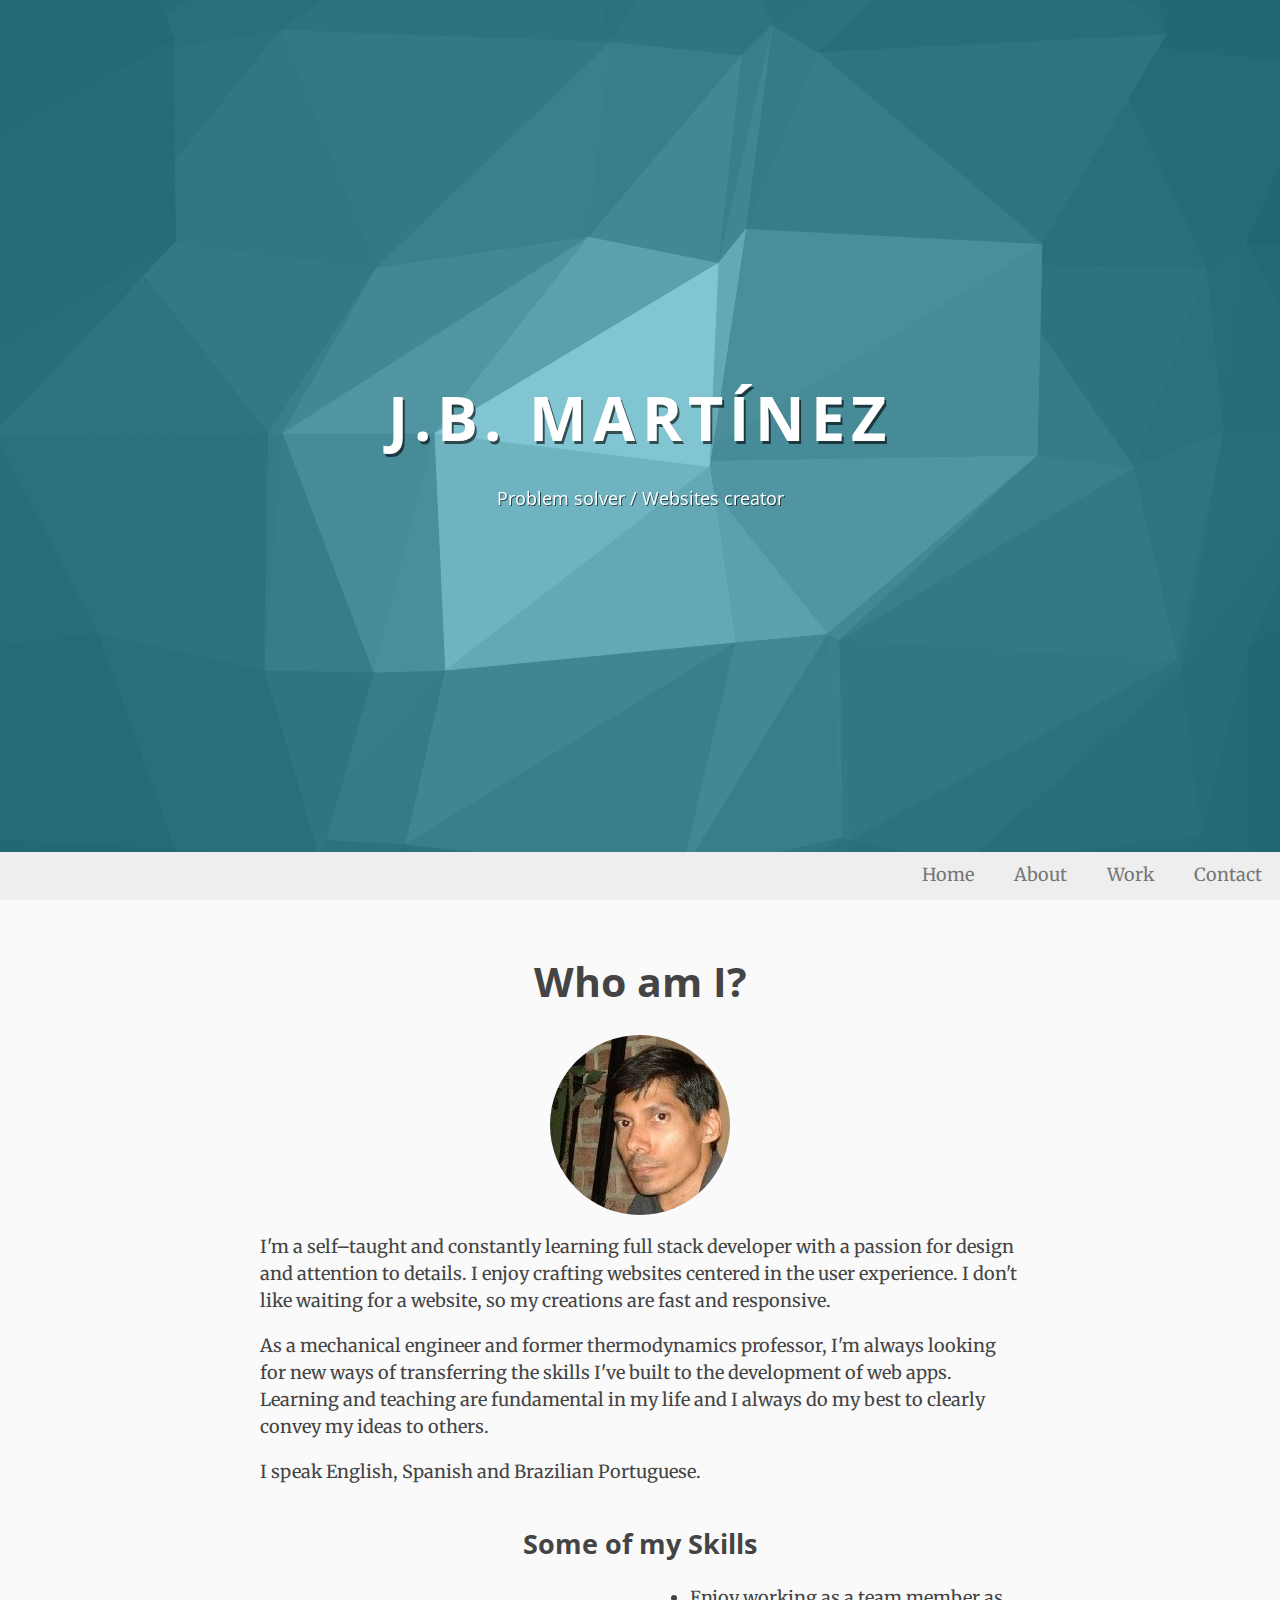
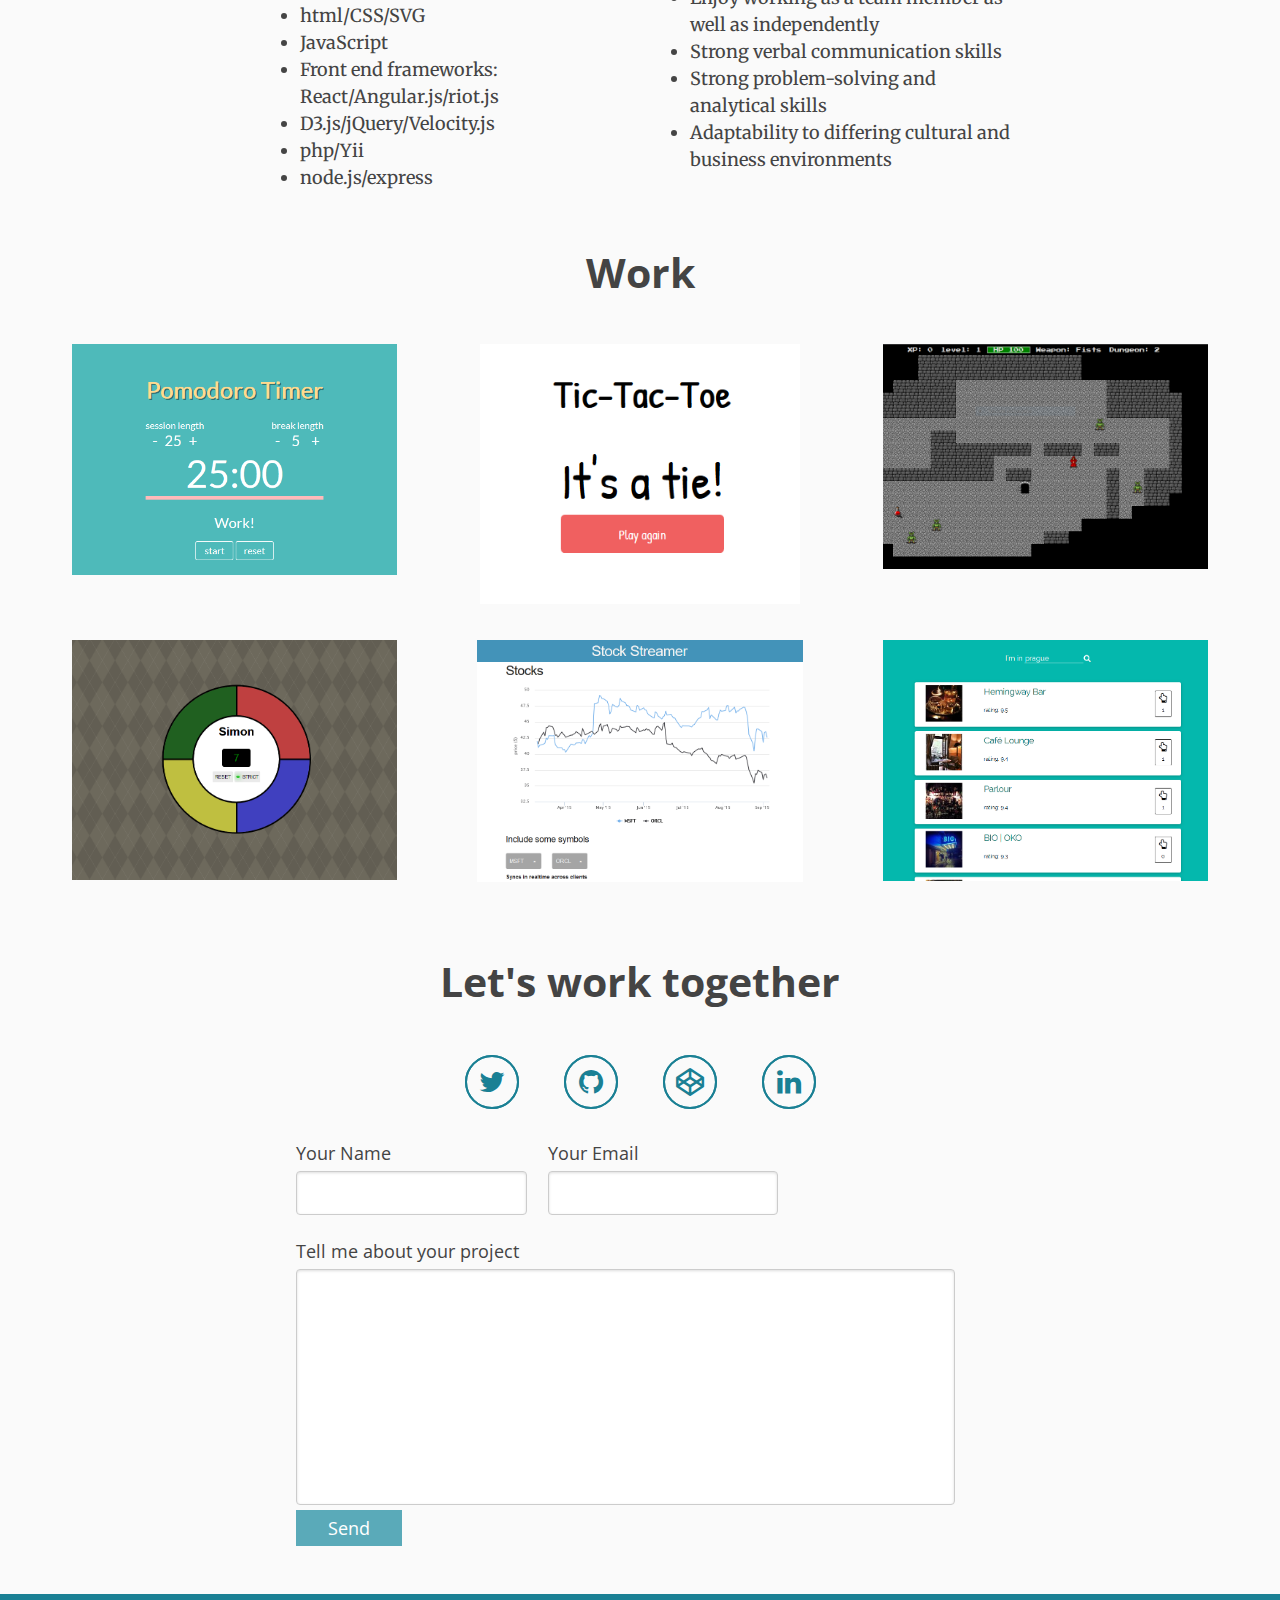
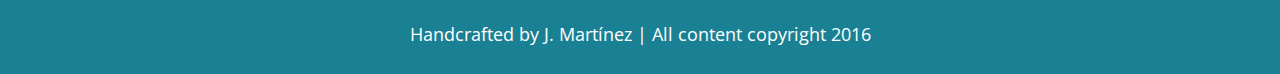
<file: index.html>
<!DOCTYPE html>
<html>

  <head>
  <meta charset="utf-8">
  <meta http-equiv="X-UA-Compatible" content="IE=edge">
  <meta name="viewport" content="width=device-width, initial-scale=1">

  <title>Juan Martínez</title>
  <meta name="description" content="Portfolio of Juan Martínez. Problem Solver, full stack developer.
">

  <link rel="stylesheet" href="/css/styles.css">
  <!--[if lte IE 8]>
    <link rel="stylesheet" href="http://yui.yahooapis.com/pure/0.6.0/grids-responsive-old-ie-min.css">
  <![endif]-->
  <!--[if gt IE 8]><!-->
    <link rel="stylesheet" href="/css/grids-responsive-min.css">
  <!--<![endif]-->
  <!--link href='https://fonts.googleapis.com/css?family=PT+Serif|Open+Sans:400,700' rel='stylesheet' type='text/css'-->
  <link href='https://fonts.googleapis.com/css?family=Merriweather:300|Open+Sans:400,700' rel='stylesheet' type='text/css'>
  <link rel="canonical" href="http://yourdomain.com/">
  <link rel="alternate" type="application/rss+xml" title="Juan Martínez" href="http://yourdomain.com/feed.xml" />
</head>


  <body>

    <header>
  <div id="container" class="container">
    <div id="output" class="container"></div>
  </div>
  <div class="banner-overlay">
    <div class="banner">
      <h1 class="name">J.B. Martínez</h1>
      <p>
        Problem solver / Websites creator
      </p>
    </div>
  </div>
</header>

    <!--div class="page-content"-->
      <div class="wrapper">
        <div class="main">
  <input type="checkbox" id="menu"/>
  <label class="menu-button" for="menu"></label>
  <div class="navbar-spacer"></div>
  <nav class="navbar pure-menu pure-menu-horizontal">
    <ul class="pure-menu-list">
      <li class="pure-menu-item"><a href="#" class="pure-menu-link">Home</a></li>
      <li class="pure-menu-item"><a href="#about" class="pure-menu-link">About</a></li>
      <li class="pure-menu-item"><a href="#work" class="pure-menu-link">Work</a></li>
      <li class="pure-menu-item"><a href="#contact" class="pure-menu-link">Contact</a></li>
    </ul>
    <a href="#"> <svg id="svg2" xmlns="http://www.w3.org/2000/svg" height="54.133" width="162.53" xmlns:xlink="http://www.w3.org/1999/xlink" viewBox="0 0 162.52621 54.132851">
 <g id="layer1" transform="translate(-22.409 -928.21)">
  <rect id="logobg" transform="matrix(1 0 -.69126 .72261 0 0)" height="74.041" width="109.87" stroke="#000" y="1285" x="962.57" stroke-width=".87259"/>
  <rect id="logobar" fill-rule="evenodd" transform="matrix(1 0 -.70455 .70966 0 0)" height="61.839" width="19.128" y="1315.5" x="1030.4" fill="#fff"/>
  <use id="use3367" xlink:href="#logobar" transform="translate(23.878 .0000041703)" height="100%" width="100%" y="0" x="0"/>
  <use id="use3371" xlink:href="#logobar" transform="matrix(1.0104 0 .65918 .33476 -668.79 650.21)" height="100%" width="100%" y="0" x="0" stroke-width="1.7195"/>
  <use id="use3375" xlink:href="#logobar" transform="translate(47.757 .0000041703)" height="100%" width="100%" y="0" x="0"/>
 </g>
</svg>
 </a>
  </nav>

  <section class="pure-g content">
  <div class="pure-u-1">
    <h2 id="about">Who am I?</h2>
      <div class="centered profile-pic"></div>
      <p>
        I'm a self–taught and constantly learning full stack developer with a
        passion for design and attention to details. I enjoy crafting websites
        centered in the user experience. I don't like waiting for a website,
        so my creations are fast and responsive.
      </p>
      <p>
        As a mechanical engineer and former thermodynamics professor, I'm always
        looking for new ways of transferring the skills I've built to the development
        of web apps. Learning and teaching are fundamental in my life and
        I always do my best to clearly convey my ideas to others.
      </p>
      <p>
        I speak English, Spanish and Brazilian Portuguese.
      </p>
  </div>
  <div class="pure-g">
    <div class="pure-u-1">
      <h3 id="about">Some of my Skills</h3>
      <div class="skill-list">
        <ul>
          <li>html/CSS/SVG</li>
          <li>JavaScript</li>
          <li>Front end frameworks: React/Angular.js/riot.js</li>
          <li>D3.js/jQuery/Velocity.js</li>
          <li>php/Yii</li>
          <li>node.js/express</li>
          <li>Enjoy working as a team member as well as independently</li>
          <li>Strong verbal communication skills</li>
          <li>Strong problem-solving and analytical skills</li>
          <li>Adaptability to differing cultural and business environments</li>
        </ul>
      </div>
    </div>
  </div>
</section>

  <section class="pure-g">
  <div class="pure-u-1">
    <h2 id="work">Work</h2>
  </div>

  <div class="work pure-g">
    
    <div class="pure-u-1 pure-u-md-1-2 pure-u-lg-1-3">
      <figure>
        <a href="http://codepen.io/jbmartinez/full/bdORzL" target="_blank">
          <img src="assets/img/demos/pomodoro.png" alt="Pomodoro timer" class="pure-img" />
          <figcaption>Pomodoro timer</figcaption>
        </a>
      </figure>
    </div>
    
    <div class="pure-u-1 pure-u-md-1-2 pure-u-lg-1-3">
      <figure>
        <a href="http://codepen.io/jbmartinez/full/rVbvbg" target="_blank">
          <img src="assets/img/demos/tic-tac-toe2.png" alt="Tic-tac-toe game" class="pure-img" />
          <figcaption>Tic-tac-toe game</figcaption>
        </a>
      </figure>
    </div>
    
    <div class="pure-u-1 pure-u-md-1-2 pure-u-lg-1-3">
      <figure>
        <a href="http://codepen.io/jbmartinez/full/dGqKer/" target="_blank">
          <img src="assets/img/demos/roguelike.png" alt="Roguelike game" class="pure-img" />
          <figcaption>Roguelike game</figcaption>
        </a>
      </figure>
    </div>
    
    <div class="pure-u-1 pure-u-md-1-2 pure-u-lg-1-3">
      <figure>
        <a href="http://codepen.io/jbmartinez/full/xGNBVq" target="_blank">
          <img src="assets/img/demos/simon.png" alt="Simon game clone" class="pure-img" />
          <figcaption>Simon game clone</figcaption>
        </a>
      </figure>
    </div>
    
    <div class="pure-u-1 pure-u-md-1-2 pure-u-lg-1-3">
      <figure>
        <a href="http://fcc-stockstreamer.herokuapp.com" target="_blank">
          <img src="assets/img/demos/stocks.png" alt="Stock market" class="pure-img" />
          <figcaption>Stock market</figcaption>
        </a>
      </figure>
    </div>
    
    <div class="pure-u-1 pure-u-md-1-2 pure-u-lg-1-3">
      <figure>
        <a href="http://fcc-wgotonight.herokuapp.com/" target="_blank">
          <img src="assets/img/demos/wgot.png" alt="Social nightlife app" class="pure-img" />
          <figcaption>Social nightlife app</figcaption>
        </a>
      </figure>
    </div>
    
  </div>
</section>
  
  <section class="contact content pure-g">
  <div class="pure-u-1">
    <h2 id="contact">Let's work together</h2>
    <div class="social-links">
      
      <a href="https://twitter.com/_jmartinez" target="_blank" class="icon-twitter"></a>
      
      <a href="https://github.com/jbmartinez" target="_blank" class="icon-github"></a>
      
      <a href="http://codepen.io/jbmartinez" target="_blank" class="icon-codepen"></a>
      
      <a href="https://www.linkedin.com/in/jbmartinezs" target="_blank" class="icon-linkedin"></a>
      
    </div>

    <form class="contact-form pure-form pure-form-stacked" id="contactform" method="POST">
      <div class="pure-g">
        <fieldset>
          <div class="pure-u-1 pure-u-md-1-2">
            <label for="name">Your Name</label>
            <input type="text" name="name" id="name" class="pure-u-22-24">
          </div>
          <div class="pure-u-1 pure-u-md-1-2">
            <label for="email">Your Email</label>
            <input type="email" name="_replyto" id="email" class="pure-u-22-24">
          </div>
        </fieldset>
        <div class="pure-u-1">
          <label for="message">Tell me about your project</label>
          <textarea name="message" id="message" rows="8" class="pure-u-23-24"></textarea>
        </div>
        <input type="hidden" name="_subject" value="Project proposal" />
        <input type="text" name="_gotcha" style="display:none" />
        <input type="submit" value="Send">
      </div>
    </form>
    <script>
      (function() {
        var contactform =  document.getElementById('contactform');
        contactform.setAttribute('action', '//formspree.io/' + 'jbm.public' + '@' + 'yahoo' + '.' + 'com');
      })();
    </script>
  </div>
</section>

</div>

      </div>
    <!--/div-->

    <footer>
  <p class="copyright">Handcrafted by J. Martínez | All content copyright 2016</p>
</footer>

    <script src="https://cdnjs.cloudflare.com/ajax/libs/jquery/2.1.3/jquery.min.js" charset="utf-8"></script>
    <script type="text/javascript" src="/assets/js/script.js"></script>

  </body>

</html>
</file>
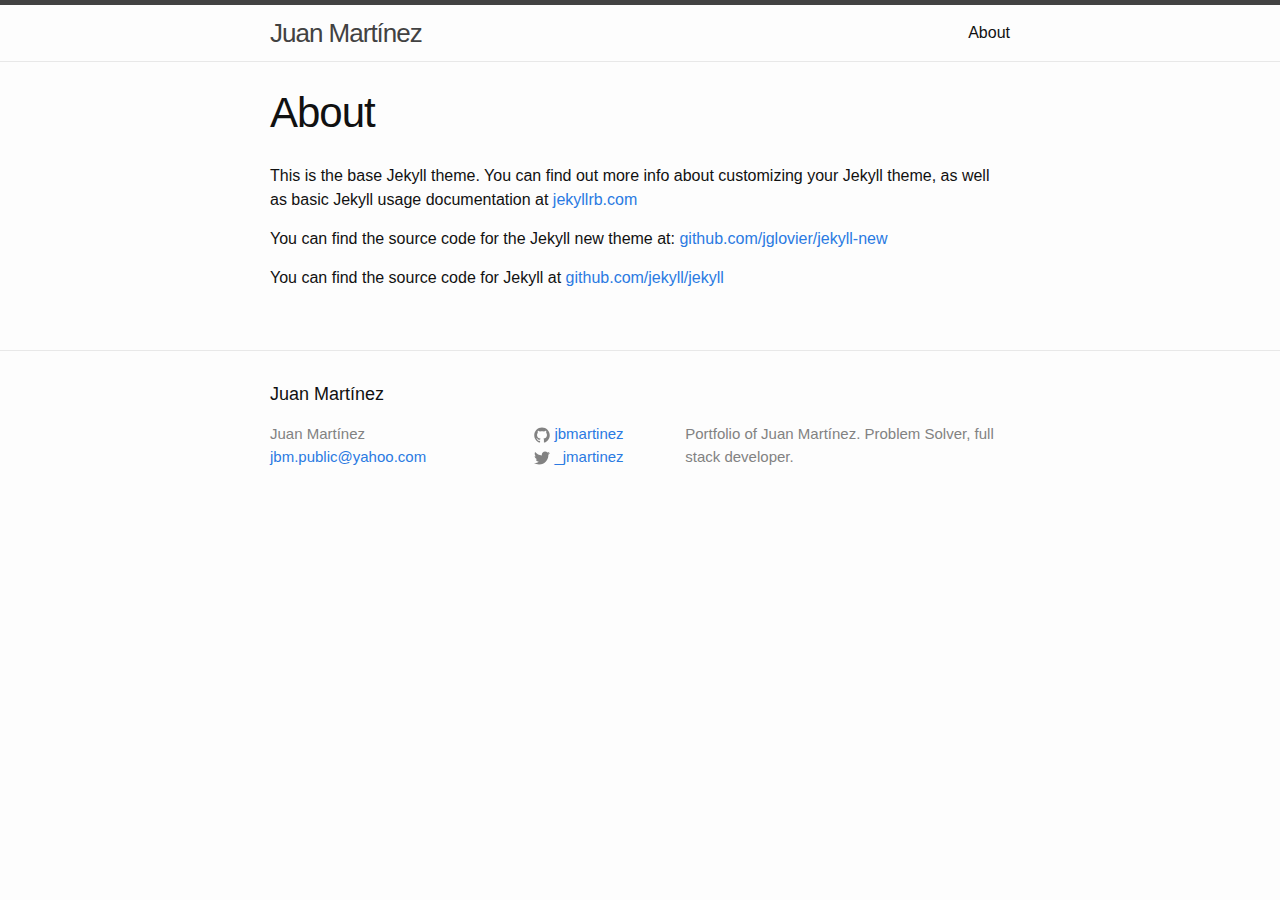
<file: about/index.html>
<!DOCTYPE html>
<html>

  <head>
  <meta charset="utf-8">
  <meta http-equiv="X-UA-Compatible" content="IE=edge">
  <meta name="viewport" content="width=device-width, initial-scale=1">

  <title>About</title>
  <meta name="description" content="Portfolio of Juan Martínez. Problem Solver, full stack developer.
">

  <link rel="stylesheet" href="/css/main.css">
  <link rel="canonical" href="http://yourdomain.com/about/">
  <link rel="alternate" type="application/rss+xml" title="Juan Martínez" href="http://yourdomain.com/feed.xml" />
</head>


  <body>

    <header class="site-header">

  <div class="wrapper">

    <a class="site-title" href="/">Juan Martínez</a>

    <nav class="site-nav">
      <a href="#" class="menu-icon">
        <svg viewBox="0 0 18 15">
          <path fill="#424242" d="M18,1.484c0,0.82-0.665,1.484-1.484,1.484H1.484C0.665,2.969,0,2.304,0,1.484l0,0C0,0.665,0.665,0,1.484,0 h15.031C17.335,0,18,0.665,18,1.484L18,1.484z"/>
          <path fill="#424242" d="M18,7.516C18,8.335,17.335,9,16.516,9H1.484C0.665,9,0,8.335,0,7.516l0,0c0-0.82,0.665-1.484,1.484-1.484 h15.031C17.335,6.031,18,6.696,18,7.516L18,7.516z"/>
          <path fill="#424242" d="M18,13.516C18,14.335,17.335,15,16.516,15H1.484C0.665,15,0,14.335,0,13.516l0,0 c0-0.82,0.665-1.484,1.484-1.484h15.031C17.335,12.031,18,12.696,18,13.516L18,13.516z"/>
        </svg>
      </a>

      <div class="trigger">
        
          
          <a class="page-link" href="/about/">About</a>
          
        
          
        
          
        
          
        
          
        
          
        
      </div>
    </nav>

  </div>

</header>


    <div class="page-content">
      <div class="wrapper">
        <div class="post">

  <header class="post-header">
    <h1 class="post-title">About</h1>
  </header>

  <article class="post-content">
    <p>This is the base Jekyll theme. You can find out more info about customizing your Jekyll theme, as well as basic Jekyll usage documentation at <a href="http://jekyllrb.com/">jekyllrb.com</a></p>

<p>You can find the source code for the Jekyll new theme at: <a href="https://github.com/jglovier/jekyll-new">github.com/jglovier/jekyll-new</a></p>

<p>You can find the source code for Jekyll at <a href="https://github.com/jekyll/jekyll">github.com/jekyll/jekyll</a></p>

  </article>

</div>

      </div>
    </div>

    <footer class="site-footer">

  <div class="wrapper">

    <h2 class="footer-heading">Juan Martínez</h2>

    <div class="footer-col-wrapper">
      <div class="footer-col  footer-col-1">
        <ul class="contact-list">
          <li>Juan Martínez</li>
          <li><a href="mailto:jbm.public@yahoo.com">jbm.public@yahoo.com</a></li>
        </ul>
      </div>

      <div class="footer-col  footer-col-2">
        <ul class="social-media-list">
          
          <li>
            <a href="https://github.com/jbmartinez">
              <span class="icon  icon--github">
                <svg viewBox="0 0 16 16">
                  <path fill="#828282" d="M7.999,0.431c-4.285,0-7.76,3.474-7.76,7.761 c0,3.428,2.223,6.337,5.307,7.363c0.388,0.071,0.53-0.168,0.53-0.374c0-0.184-0.007-0.672-0.01-1.32 c-2.159,0.469-2.614-1.04-2.614-1.04c-0.353-0.896-0.862-1.135-0.862-1.135c-0.705-0.481,0.053-0.472,0.053-0.472 c0.779,0.055,1.189,0.8,1.189,0.8c0.692,1.186,1.816,0.843,2.258,0.645c0.071-0.502,0.271-0.843,0.493-1.037 C4.86,11.425,3.049,10.76,3.049,7.786c0-0.847,0.302-1.54,0.799-2.082C3.768,5.507,3.501,4.718,3.924,3.65 c0,0,0.652-0.209,2.134,0.796C6.677,4.273,7.34,4.187,8,4.184c0.659,0.003,1.323,0.089,1.943,0.261 c1.482-1.004,2.132-0.796,2.132-0.796c0.423,1.068,0.157,1.857,0.077,2.054c0.497,0.542,0.798,1.235,0.798,2.082 c0,2.981-1.814,3.637-3.543,3.829c0.279,0.24,0.527,0.713,0.527,1.437c0,1.037-0.01,1.874-0.01,2.129 c0,0.208,0.14,0.449,0.534,0.373c3.081-1.028,5.302-3.935,5.302-7.362C15.76,3.906,12.285,0.431,7.999,0.431z"/>
                </svg>
              </span>

              <span class="username">jbmartinez</span>
            </a>
          </li>
          

          
          <li>
            <a href="https://twitter.com/_jmartinez">
              <span class="icon  icon--twitter">
                <svg viewBox="0 0 16 16">
                  <path fill="#828282" d="M15.969,3.058c-0.586,0.26-1.217,0.436-1.878,0.515c0.675-0.405,1.194-1.045,1.438-1.809
                  c-0.632,0.375-1.332,0.647-2.076,0.793c-0.596-0.636-1.446-1.033-2.387-1.033c-1.806,0-3.27,1.464-3.27,3.27 c0,0.256,0.029,0.506,0.085,0.745C5.163,5.404,2.753,4.102,1.14,2.124C0.859,2.607,0.698,3.168,0.698,3.767 c0,1.134,0.577,2.135,1.455,2.722C1.616,6.472,1.112,6.325,0.671,6.08c0,0.014,0,0.027,0,0.041c0,1.584,1.127,2.906,2.623,3.206 C3.02,9.402,2.731,9.442,2.433,9.442c-0.211,0-0.416-0.021-0.615-0.059c0.416,1.299,1.624,2.245,3.055,2.271 c-1.119,0.877-2.529,1.4-4.061,1.4c-0.264,0-0.524-0.015-0.78-0.046c1.447,0.928,3.166,1.469,5.013,1.469 c6.015,0,9.304-4.983,9.304-9.304c0-0.142-0.003-0.283-0.009-0.423C14.976,4.29,15.531,3.714,15.969,3.058z"/>
                </svg>
              </span>

              <span class="username">_jmartinez</span>
            </a>
          </li>
          
        </ul>
      </div>

      <div class="footer-col  footer-col-3">
        <p class="text">Portfolio of Juan Martínez. Problem Solver, full stack developer.
</p>
      </div>
    </div>

  </div>

</footer>


  </body>

</html>
</file>
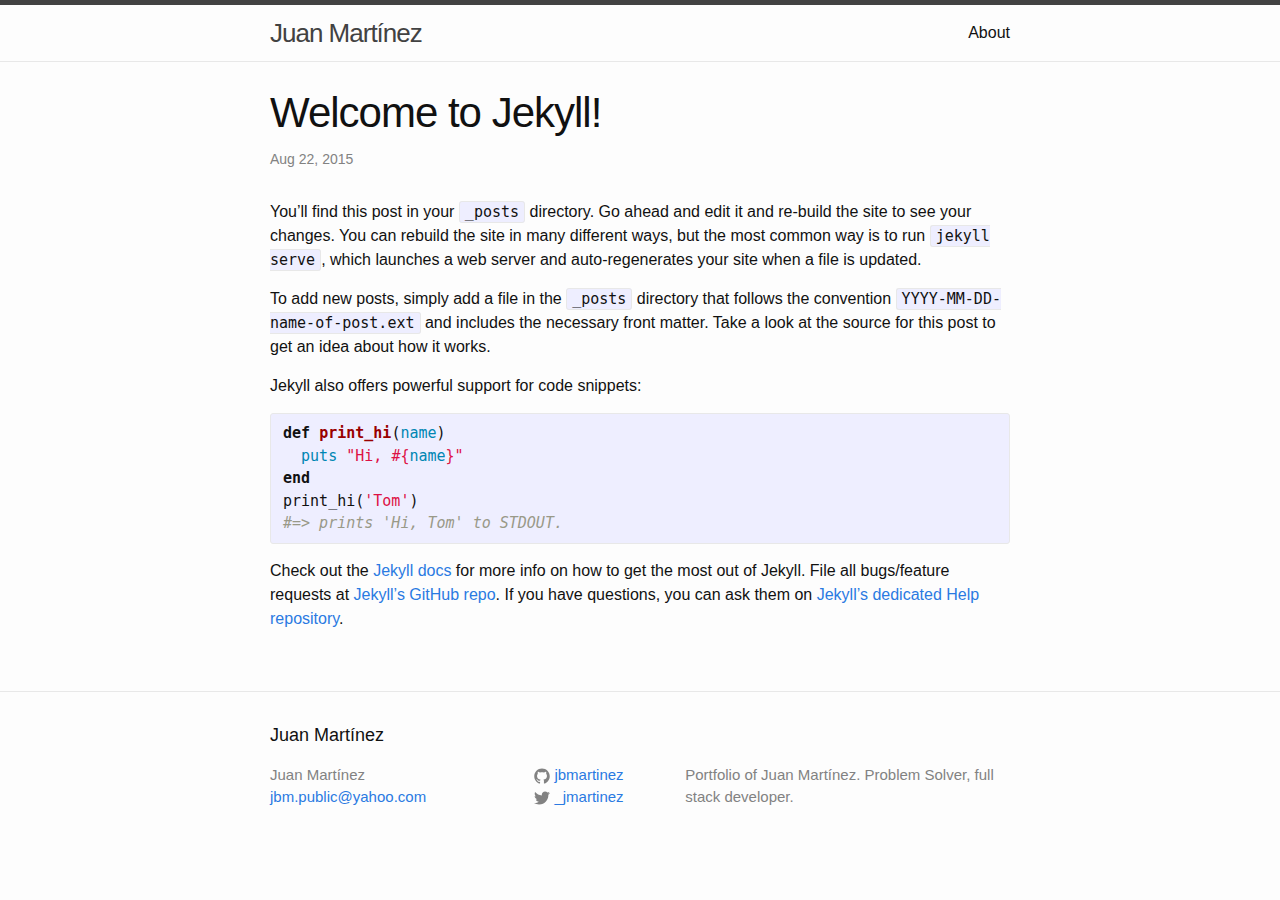
<file: jekyll/update/2015/08/22/welcome-to-jekyll.html>
<!DOCTYPE html>
<html>

  <head>
  <meta charset="utf-8">
  <meta http-equiv="X-UA-Compatible" content="IE=edge">
  <meta name="viewport" content="width=device-width, initial-scale=1">

  <title>Welcome to Jekyll!</title>
  <meta name="description" content="You’ll find this post in your _posts directory. Go ahead and edit it and re-build the site to see your changes. You can rebuild the site in many different wa...">

  <link rel="stylesheet" href="/css/main.css">
  <link rel="canonical" href="http://yourdomain.com/jekyll/update/2015/08/22/welcome-to-jekyll.html">
  <link rel="alternate" type="application/rss+xml" title="Juan Martínez" href="http://yourdomain.com/feed.xml" />
</head>


  <body>

    <header class="site-header">

  <div class="wrapper">

    <a class="site-title" href="/">Juan Martínez</a>

    <nav class="site-nav">
      <a href="#" class="menu-icon">
        <svg viewBox="0 0 18 15">
          <path fill="#424242" d="M18,1.484c0,0.82-0.665,1.484-1.484,1.484H1.484C0.665,2.969,0,2.304,0,1.484l0,0C0,0.665,0.665,0,1.484,0 h15.031C17.335,0,18,0.665,18,1.484L18,1.484z"/>
          <path fill="#424242" d="M18,7.516C18,8.335,17.335,9,16.516,9H1.484C0.665,9,0,8.335,0,7.516l0,0c0-0.82,0.665-1.484,1.484-1.484 h15.031C17.335,6.031,18,6.696,18,7.516L18,7.516z"/>
          <path fill="#424242" d="M18,13.516C18,14.335,17.335,15,16.516,15H1.484C0.665,15,0,14.335,0,13.516l0,0 c0-0.82,0.665-1.484,1.484-1.484h15.031C17.335,12.031,18,12.696,18,13.516L18,13.516z"/>
        </svg>
      </a>

      <div class="trigger">
        
          
          <a class="page-link" href="/about/">About</a>
          
        
          
        
          
        
          
        
          
        
          
        
      </div>
    </nav>

  </div>

</header>


    <div class="page-content">
      <div class="wrapper">
        <div class="post">

  <header class="post-header">
    <h1 class="post-title">Welcome to Jekyll!</h1>
    <p class="post-meta">Aug 22, 2015</p>
  </header>

  <article class="post-content">
    <p>You’ll find this post in your <code>_posts</code> directory. Go ahead and edit it and re-build the site to see your changes. You can rebuild the site in many different ways, but the most common way is to run <code>jekyll serve</code>, which launches a web server and auto-regenerates your site when a file is updated.</p>

<p>To add new posts, simply add a file in the <code>_posts</code> directory that follows the convention <code>YYYY-MM-DD-name-of-post.ext</code> and includes the necessary front matter. Take a look at the source for this post to get an idea about how it works.</p>

<p>Jekyll also offers powerful support for code snippets:</p>

<div class="highlight"><pre><code class="language-ruby" data-lang="ruby"><span class="k">def</span> <span class="nf">print_hi</span><span class="p">(</span><span class="nb">name</span><span class="p">)</span>
  <span class="nb">puts</span> <span class="s2">&quot;Hi, </span><span class="si">#{</span><span class="nb">name</span><span class="si">}</span><span class="s2">&quot;</span>
<span class="k">end</span>
<span class="n">print_hi</span><span class="p">(</span><span class="s1">&#39;Tom&#39;</span><span class="p">)</span>
<span class="c1">#=&gt; prints &#39;Hi, Tom&#39; to STDOUT.</span></code></pre></div>

<p>Check out the <a href="http://jekyllrb.com">Jekyll docs</a> for more info on how to get the most out of Jekyll. File all bugs/feature requests at <a href="https://github.com/jekyll/jekyll">Jekyll’s GitHub repo</a>. If you have questions, you can ask them on <a href="https://github.com/jekyll/jekyll-help">Jekyll’s dedicated Help repository</a>.</p>


  </article>

</div>

      </div>
    </div>

    <footer class="site-footer">

  <div class="wrapper">

    <h2 class="footer-heading">Juan Martínez</h2>

    <div class="footer-col-wrapper">
      <div class="footer-col  footer-col-1">
        <ul class="contact-list">
          <li>Juan Martínez</li>
          <li><a href="mailto:jbm.public@yahoo.com">jbm.public@yahoo.com</a></li>
        </ul>
      </div>

      <div class="footer-col  footer-col-2">
        <ul class="social-media-list">
          
          <li>
            <a href="https://github.com/jbmartinez">
              <span class="icon  icon--github">
                <svg viewBox="0 0 16 16">
                  <path fill="#828282" d="M7.999,0.431c-4.285,0-7.76,3.474-7.76,7.761 c0,3.428,2.223,6.337,5.307,7.363c0.388,0.071,0.53-0.168,0.53-0.374c0-0.184-0.007-0.672-0.01-1.32 c-2.159,0.469-2.614-1.04-2.614-1.04c-0.353-0.896-0.862-1.135-0.862-1.135c-0.705-0.481,0.053-0.472,0.053-0.472 c0.779,0.055,1.189,0.8,1.189,0.8c0.692,1.186,1.816,0.843,2.258,0.645c0.071-0.502,0.271-0.843,0.493-1.037 C4.86,11.425,3.049,10.76,3.049,7.786c0-0.847,0.302-1.54,0.799-2.082C3.768,5.507,3.501,4.718,3.924,3.65 c0,0,0.652-0.209,2.134,0.796C6.677,4.273,7.34,4.187,8,4.184c0.659,0.003,1.323,0.089,1.943,0.261 c1.482-1.004,2.132-0.796,2.132-0.796c0.423,1.068,0.157,1.857,0.077,2.054c0.497,0.542,0.798,1.235,0.798,2.082 c0,2.981-1.814,3.637-3.543,3.829c0.279,0.24,0.527,0.713,0.527,1.437c0,1.037-0.01,1.874-0.01,2.129 c0,0.208,0.14,0.449,0.534,0.373c3.081-1.028,5.302-3.935,5.302-7.362C15.76,3.906,12.285,0.431,7.999,0.431z"/>
                </svg>
              </span>

              <span class="username">jbmartinez</span>
            </a>
          </li>
          

          
          <li>
            <a href="https://twitter.com/_jmartinez">
              <span class="icon  icon--twitter">
                <svg viewBox="0 0 16 16">
                  <path fill="#828282" d="M15.969,3.058c-0.586,0.26-1.217,0.436-1.878,0.515c0.675-0.405,1.194-1.045,1.438-1.809
                  c-0.632,0.375-1.332,0.647-2.076,0.793c-0.596-0.636-1.446-1.033-2.387-1.033c-1.806,0-3.27,1.464-3.27,3.27 c0,0.256,0.029,0.506,0.085,0.745C5.163,5.404,2.753,4.102,1.14,2.124C0.859,2.607,0.698,3.168,0.698,3.767 c0,1.134,0.577,2.135,1.455,2.722C1.616,6.472,1.112,6.325,0.671,6.08c0,0.014,0,0.027,0,0.041c0,1.584,1.127,2.906,2.623,3.206 C3.02,9.402,2.731,9.442,2.433,9.442c-0.211,0-0.416-0.021-0.615-0.059c0.416,1.299,1.624,2.245,3.055,2.271 c-1.119,0.877-2.529,1.4-4.061,1.4c-0.264,0-0.524-0.015-0.78-0.046c1.447,0.928,3.166,1.469,5.013,1.469 c6.015,0,9.304-4.983,9.304-9.304c0-0.142-0.003-0.283-0.009-0.423C14.976,4.29,15.531,3.714,15.969,3.058z"/>
                </svg>
              </span>

              <span class="username">_jmartinez</span>
            </a>
          </li>
          
        </ul>
      </div>

      <div class="footer-col  footer-col-3">
        <p class="text">Portfolio of Juan Martínez. Problem Solver, full stack developer.
</p>
      </div>
    </div>

  </div>

</footer>


  </body>

</html>
</file>
<file: css/grids-responsive-min.css>
/*!
Pure v0.6.0
Copyright 2014 Yahoo! Inc. All rights reserved.
Licensed under the BSD License.
https://github.com/yahoo/pure/blob/master/LICENSE.md
*/
@media screen and (min-width:35.5em){.pure-u-sm-1,.pure-u-sm-1-1,.pure-u-sm-1-2,.pure-u-sm-1-3,.pure-u-sm-2-3,.pure-u-sm-1-4,.pure-u-sm-3-4,.pure-u-sm-1-5,.pure-u-sm-2-5,.pure-u-sm-3-5,.pure-u-sm-4-5,.pure-u-sm-5-5,.pure-u-sm-1-6,.pure-u-sm-5-6,.pure-u-sm-1-8,.pure-u-sm-3-8,.pure-u-sm-5-8,.pure-u-sm-7-8,.pure-u-sm-1-12,.pure-u-sm-5-12,.pure-u-sm-7-12,.pure-u-sm-11-12,.pure-u-sm-1-24,.pure-u-sm-2-24,.pure-u-sm-3-24,.pure-u-sm-4-24,.pure-u-sm-5-24,.pure-u-sm-6-24,.pure-u-sm-7-24,.pure-u-sm-8-24,.pure-u-sm-9-24,.pure-u-sm-10-24,.pure-u-sm-11-24,.pure-u-sm-12-24,.pure-u-sm-13-24,.pure-u-sm-14-24,.pure-u-sm-15-24,.pure-u-sm-16-24,.pure-u-sm-17-24,.pure-u-sm-18-24,.pure-u-sm-19-24,.pure-u-sm-20-24,.pure-u-sm-21-24,.pure-u-sm-22-24,.pure-u-sm-23-24,.pure-u-sm-24-24{display:inline-block;*display:inline;zoom:1;letter-spacing:normal;word-spacing:normal;vertical-align:top;text-rendering:auto}.pure-u-sm-1-24{width:4.1667%;*width:4.1357%}.pure-u-sm-1-12,.pure-u-sm-2-24{width:8.3333%;*width:8.3023%}.pure-u-sm-1-8,.pure-u-sm-3-24{width:12.5%;*width:12.469%}.pure-u-sm-1-6,.pure-u-sm-4-24{width:16.6667%;*width:16.6357%}.pure-u-sm-1-5{width:20%;*width:19.969%}.pure-u-sm-5-24{width:20.8333%;*width:20.8023%}.pure-u-sm-1-4,.pure-u-sm-6-24{width:25%;*width:24.969%}.pure-u-sm-7-24{width:29.1667%;*width:29.1357%}.pure-u-sm-1-3,.pure-u-sm-8-24{width:33.3333%;*width:33.3023%}.pure-u-sm-3-8,.pure-u-sm-9-24{width:37.5%;*width:37.469%}.pure-u-sm-2-5{width:40%;*width:39.969%}.pure-u-sm-5-12,.pure-u-sm-10-24{width:41.6667%;*width:41.6357%}.pure-u-sm-11-24{width:45.8333%;*width:45.8023%}.pure-u-sm-1-2,.pure-u-sm-12-24{width:50%;*width:49.969%}.pure-u-sm-13-24{width:54.1667%;*width:54.1357%}.pure-u-sm-7-12,.pure-u-sm-14-24{width:58.3333%;*width:58.3023%}.pure-u-sm-3-5{width:60%;*width:59.969%}.pure-u-sm-5-8,.pure-u-sm-15-24{width:62.5%;*width:62.469%}.pure-u-sm-2-3,.pure-u-sm-16-24{width:66.6667%;*width:66.6357%}.pure-u-sm-17-24{width:70.8333%;*width:70.8023%}.pure-u-sm-3-4,.pure-u-sm-18-24{width:75%;*width:74.969%}.pure-u-sm-19-24{width:79.1667%;*width:79.1357%}.pure-u-sm-4-5{width:80%;*width:79.969%}.pure-u-sm-5-6,.pure-u-sm-20-24{width:83.3333%;*width:83.3023%}.pure-u-sm-7-8,.pure-u-sm-21-24{width:87.5%;*width:87.469%}.pure-u-sm-11-12,.pure-u-sm-22-24{width:91.6667%;*width:91.6357%}.pure-u-sm-23-24{width:95.8333%;*width:95.8023%}.pure-u-sm-1,.pure-u-sm-1-1,.pure-u-sm-5-5,.pure-u-sm-24-24{width:100%}}@media screen and (min-width:48em){.pure-u-md-1,.pure-u-md-1-1,.pure-u-md-1-2,.pure-u-md-1-3,.pure-u-md-2-3,.pure-u-md-1-4,.pure-u-md-3-4,.pure-u-md-1-5,.pure-u-md-2-5,.pure-u-md-3-5,.pure-u-md-4-5,.pure-u-md-5-5,.pure-u-md-1-6,.pure-u-md-5-6,.pure-u-md-1-8,.pure-u-md-3-8,.pure-u-md-5-8,.pure-u-md-7-8,.pure-u-md-1-12,.pure-u-md-5-12,.pure-u-md-7-12,.pure-u-md-11-12,.pure-u-md-1-24,.pure-u-md-2-24,.pure-u-md-3-24,.pure-u-md-4-24,.pure-u-md-5-24,.pure-u-md-6-24,.pure-u-md-7-24,.pure-u-md-8-24,.pure-u-md-9-24,.pure-u-md-10-24,.pure-u-md-11-24,.pure-u-md-12-24,.pure-u-md-13-24,.pure-u-md-14-24,.pure-u-md-15-24,.pure-u-md-16-24,.pure-u-md-17-24,.pure-u-md-18-24,.pure-u-md-19-24,.pure-u-md-20-24,.pure-u-md-21-24,.pure-u-md-22-24,.pure-u-md-23-24,.pure-u-md-24-24{display:inline-block;*display:inline;zoom:1;letter-spacing:normal;word-spacing:normal;vertical-align:top;text-rendering:auto}.pure-u-md-1-24{width:4.1667%;*width:4.1357%}.pure-u-md-1-12,.pure-u-md-2-24{width:8.3333%;*width:8.3023%}.pure-u-md-1-8,.pure-u-md-3-24{width:12.5%;*width:12.469%}.pure-u-md-1-6,.pure-u-md-4-24{width:16.6667%;*width:16.6357%}.pure-u-md-1-5{width:20%;*width:19.969%}.pure-u-md-5-24{width:20.8333%;*width:20.8023%}.pure-u-md-1-4,.pure-u-md-6-24{width:25%;*width:24.969%}.pure-u-md-7-24{width:29.1667%;*width:29.1357%}.pure-u-md-1-3,.pure-u-md-8-24{width:33.3333%;*width:33.3023%}.pure-u-md-3-8,.pure-u-md-9-24{width:37.5%;*width:37.469%}.pure-u-md-2-5{width:40%;*width:39.969%}.pure-u-md-5-12,.pure-u-md-10-24{width:41.6667%;*width:41.6357%}.pure-u-md-11-24{width:45.8333%;*width:45.8023%}.pure-u-md-1-2,.pure-u-md-12-24{width:50%;*width:49.969%}.pure-u-md-13-24{width:54.1667%;*width:54.1357%}.pure-u-md-7-12,.pure-u-md-14-24{width:58.3333%;*width:58.3023%}.pure-u-md-3-5{width:60%;*width:59.969%}.pure-u-md-5-8,.pure-u-md-15-24{width:62.5%;*width:62.469%}.pure-u-md-2-3,.pure-u-md-16-24{width:66.6667%;*width:66.6357%}.pure-u-md-17-24{width:70.8333%;*width:70.8023%}.pure-u-md-3-4,.pure-u-md-18-24{width:75%;*width:74.969%}.pure-u-md-19-24{width:79.1667%;*width:79.1357%}.pure-u-md-4-5{width:80%;*width:79.969%}.pure-u-md-5-6,.pure-u-md-20-24{width:83.3333%;*width:83.3023%}.pure-u-md-7-8,.pure-u-md-21-24{width:87.5%;*width:87.469%}.pure-u-md-11-12,.pure-u-md-22-24{width:91.6667%;*width:91.6357%}.pure-u-md-23-24{width:95.8333%;*width:95.8023%}.pure-u-md-1,.pure-u-md-1-1,.pure-u-md-5-5,.pure-u-md-24-24{width:100%}}@media screen and (min-width:64em){.pure-u-lg-1,.pure-u-lg-1-1,.pure-u-lg-1-2,.pure-u-lg-1-3,.pure-u-lg-2-3,.pure-u-lg-1-4,.pure-u-lg-3-4,.pure-u-lg-1-5,.pure-u-lg-2-5,.pure-u-lg-3-5,.pure-u-lg-4-5,.pure-u-lg-5-5,.pure-u-lg-1-6,.pure-u-lg-5-6,.pure-u-lg-1-8,.pure-u-lg-3-8,.pure-u-lg-5-8,.pure-u-lg-7-8,.pure-u-lg-1-12,.pure-u-lg-5-12,.pure-u-lg-7-12,.pure-u-lg-11-12,.pure-u-lg-1-24,.pure-u-lg-2-24,.pure-u-lg-3-24,.pure-u-lg-4-24,.pure-u-lg-5-24,.pure-u-lg-6-24,.pure-u-lg-7-24,.pure-u-lg-8-24,.pure-u-lg-9-24,.pure-u-lg-10-24,.pure-u-lg-11-24,.pure-u-lg-12-24,.pure-u-lg-13-24,.pure-u-lg-14-24,.pure-u-lg-15-24,.pure-u-lg-16-24,.pure-u-lg-17-24,.pure-u-lg-18-24,.pure-u-lg-19-24,.pure-u-lg-20-24,.pure-u-lg-21-24,.pure-u-lg-22-24,.pure-u-lg-23-24,.pure-u-lg-24-24{display:inline-block;*display:inline;zoom:1;letter-spacing:normal;word-spacing:normal;vertical-align:top;text-rendering:auto}.pure-u-lg-1-24{width:4.1667%;*width:4.1357%}.pure-u-lg-1-12,.pure-u-lg-2-24{width:8.3333%;*width:8.3023%}.pure-u-lg-1-8,.pure-u-lg-3-24{width:12.5%;*width:12.469%}.pure-u-lg-1-6,.pure-u-lg-4-24{width:16.6667%;*width:16.6357%}.pure-u-lg-1-5{width:20%;*width:19.969%}.pure-u-lg-5-24{width:20.8333%;*width:20.8023%}.pure-u-lg-1-4,.pure-u-lg-6-24{width:25%;*width:24.969%}.pure-u-lg-7-24{width:29.1667%;*width:29.1357%}.pure-u-lg-1-3,.pure-u-lg-8-24{width:33.3333%;*width:33.3023%}.pure-u-lg-3-8,.pure-u-lg-9-24{width:37.5%;*width:37.469%}.pure-u-lg-2-5{width:40%;*width:39.969%}.pure-u-lg-5-12,.pure-u-lg-10-24{width:41.6667%;*width:41.6357%}.pure-u-lg-11-24{width:45.8333%;*width:45.8023%}.pure-u-lg-1-2,.pure-u-lg-12-24{width:50%;*width:49.969%}.pure-u-lg-13-24{width:54.1667%;*width:54.1357%}.pure-u-lg-7-12,.pure-u-lg-14-24{width:58.3333%;*width:58.3023%}.pure-u-lg-3-5{width:60%;*width:59.969%}.pure-u-lg-5-8,.pure-u-lg-15-24{width:62.5%;*width:62.469%}.pure-u-lg-2-3,.pure-u-lg-16-24{width:66.6667%;*width:66.6357%}.pure-u-lg-17-24{width:70.8333%;*width:70.8023%}.pure-u-lg-3-4,.pure-u-lg-18-24{width:75%;*width:74.969%}.pure-u-lg-19-24{width:79.1667%;*width:79.1357%}.pure-u-lg-4-5{width:80%;*width:79.969%}.pure-u-lg-5-6,.pure-u-lg-20-24{width:83.3333%;*width:83.3023%}.pure-u-lg-7-8,.pure-u-lg-21-24{width:87.5%;*width:87.469%}.pure-u-lg-11-12,.pure-u-lg-22-24{width:91.6667%;*width:91.6357%}.pure-u-lg-23-24{width:95.8333%;*width:95.8023%}.pure-u-lg-1,.pure-u-lg-1-1,.pure-u-lg-5-5,.pure-u-lg-24-24{width:100%}}@media screen and (min-width:80em){.pure-u-xl-1,.pure-u-xl-1-1,.pure-u-xl-1-2,.pure-u-xl-1-3,.pure-u-xl-2-3,.pure-u-xl-1-4,.pure-u-xl-3-4,.pure-u-xl-1-5,.pure-u-xl-2-5,.pure-u-xl-3-5,.pure-u-xl-4-5,.pure-u-xl-5-5,.pure-u-xl-1-6,.pure-u-xl-5-6,.pure-u-xl-1-8,.pure-u-xl-3-8,.pure-u-xl-5-8,.pure-u-xl-7-8,.pure-u-xl-1-12,.pure-u-xl-5-12,.pure-u-xl-7-12,.pure-u-xl-11-12,.pure-u-xl-1-24,.pure-u-xl-2-24,.pure-u-xl-3-24,.pure-u-xl-4-24,.pure-u-xl-5-24,.pure-u-xl-6-24,.pure-u-xl-7-24,.pure-u-xl-8-24,.pure-u-xl-9-24,.pure-u-xl-10-24,.pure-u-xl-11-24,.pure-u-xl-12-24,.pure-u-xl-13-24,.pure-u-xl-14-24,.pure-u-xl-15-24,.pure-u-xl-16-24,.pure-u-xl-17-24,.pure-u-xl-18-24,.pure-u-xl-19-24,.pure-u-xl-20-24,.pure-u-xl-21-24,.pure-u-xl-22-24,.pure-u-xl-23-24,.pure-u-xl-24-24{display:inline-block;*display:inline;zoom:1;letter-spacing:normal;word-spacing:normal;vertical-align:top;text-rendering:auto}.pure-u-xl-1-24{width:4.1667%;*width:4.1357%}.pure-u-xl-1-12,.pure-u-xl-2-24{width:8.3333%;*width:8.3023%}.pure-u-xl-1-8,.pure-u-xl-3-24{width:12.5%;*width:12.469%}.pure-u-xl-1-6,.pure-u-xl-4-24{width:16.6667%;*width:16.6357%}.pure-u-xl-1-5{width:20%;*width:19.969%}.pure-u-xl-5-24{width:20.8333%;*width:20.8023%}.pure-u-xl-1-4,.pure-u-xl-6-24{width:25%;*width:24.969%}.pure-u-xl-7-24{width:29.1667%;*width:29.1357%}.pure-u-xl-1-3,.pure-u-xl-8-24{width:33.3333%;*width:33.3023%}.pure-u-xl-3-8,.pure-u-xl-9-24{width:37.5%;*width:37.469%}.pure-u-xl-2-5{width:40%;*width:39.969%}.pure-u-xl-5-12,.pure-u-xl-10-24{width:41.6667%;*width:41.6357%}.pure-u-xl-11-24{width:45.8333%;*width:45.8023%}.pure-u-xl-1-2,.pure-u-xl-12-24{width:50%;*width:49.969%}.pure-u-xl-13-24{width:54.1667%;*width:54.1357%}.pure-u-xl-7-12,.pure-u-xl-14-24{width:58.3333%;*width:58.3023%}.pure-u-xl-3-5{width:60%;*width:59.969%}.pure-u-xl-5-8,.pure-u-xl-15-24{width:62.5%;*width:62.469%}.pure-u-xl-2-3,.pure-u-xl-16-24{width:66.6667%;*width:66.6357%}.pure-u-xl-17-24{width:70.8333%;*width:70.8023%}.pure-u-xl-3-4,.pure-u-xl-18-24{width:75%;*width:74.969%}.pure-u-xl-19-24{width:79.1667%;*width:79.1357%}.pure-u-xl-4-5{width:80%;*width:79.969%}.pure-u-xl-5-6,.pure-u-xl-20-24{width:83.3333%;*width:83.3023%}.pure-u-xl-7-8,.pure-u-xl-21-24{width:87.5%;*width:87.469%}.pure-u-xl-11-12,.pure-u-xl-22-24{width:91.6667%;*width:91.6357%}.pure-u-xl-23-24{width:95.8333%;*width:95.8023%}.pure-u-xl-1,.pure-u-xl-1-1,.pure-u-xl-5-5,.pure-u-xl-24-24{width:100%}}
</file>
<file: css/main.css>
body,h1,h2,h3,h4,h5,h6,p,blockquote,pre,hr,dl,dd,ol,ul,figure{margin:0;padding:0}body{font-family:Helvetica,Arial,sans-serif;font-size:16px;line-height:1.5;font-weight:300;color:#111;background-color:#fdfdfd;-webkit-text-size-adjust:100%}h1,h2,h3,h4,h5,h6,p,blockquote,pre,ul,ol,dl,figure,.highlight{margin-bottom:15px}img{max-width:100%;vertical-align:middle}figure>img{display:block}figcaption{font-size:14px}ul,ol{margin-left:30px}li>ul,li>ol{margin-bottom:0}h1,h2,h3,h4,h5,h6{font-weight:300}a{color:#2a7ae2;text-decoration:none}a:visited{color:#1756a9}a:hover{color:#111;text-decoration:underline}blockquote{color:#828282;border-left:4px solid #e8e8e8;padding-left:15px;font-size:18px;letter-spacing:-1px;font-style:italic}blockquote>:last-child{margin-bottom:0}pre,code{font-size:15px;border:1px solid #e8e8e8;border-radius:3px;background-color:#eef}code{padding:1px 5px}pre{padding:8px 12px;overflow-x:scroll}pre>code{border:0;padding-right:0;padding-left:0}.wrapper{max-width:calc(800px - (30px * 2));margin-right:auto;margin-left:auto;padding-right:30px;padding-left:30px}@media screen and (max-width: 800px){.wrapper{max-width:calc(800px - (30px));padding-right:15px;padding-left:15px}}.wrapper:after,.footer-col-wrapper:after{content:"";display:table;clear:both}.icon>svg{display:inline-block;width:16px;height:16px;vertical-align:middle}.icon>svg path{fill:#828282}.site-header{border-top:5px solid #424242;border-bottom:1px solid #e8e8e8;min-height:56px;position:relative}.site-title{font-size:26px;line-height:56px;letter-spacing:-1px;margin-bottom:0;float:left}.site-title,.site-title:visited{color:#424242}.site-nav{float:right;line-height:56px}.site-nav .menu-icon{display:none}.site-nav .page-link{color:#111;line-height:1.5}.site-nav .page-link:not(:first-child){margin-left:20px}@media screen and (max-width: 600px){.site-nav{position:absolute;top:9px;right:30px;background-color:#fdfdfd;border:1px solid #e8e8e8;border-radius:5px;text-align:right}.site-nav .menu-icon{display:block;float:right;width:36px;height:26px;line-height:0;padding-top:10px;text-align:center}.site-nav .menu-icon>svg{width:18px;height:15px}.site-nav .menu-icon>svg path{fill:#424242}.site-nav .trigger{clear:both;display:none}.site-nav:hover .trigger{display:block;padding-bottom:5px}.site-nav .page-link{display:block;padding:5px 10px}}.site-footer{border-top:1px solid #e8e8e8;padding:30px 0}.footer-heading{font-size:18px;margin-bottom:15px}.contact-list,.social-media-list{list-style:none;margin-left:0}.footer-col-wrapper{font-size:15px;color:#828282;margin-left:-15px}.footer-col{float:left;margin-bottom:15px;padding-left:15px}.footer-col-1{width:calc(35% - (30px / 2))}.footer-col-2{width:calc(20% - (30px / 2))}.footer-col-3{width:calc(45% - (30px / 2))}@media screen and (max-width: 800px){.footer-col-1,.footer-col-2{width:calc(50% - (30px / 2))}.footer-col-3{width:calc(100% - (30px / 2))}}@media screen and (max-width: 600px){.footer-col{float:none;width:calc(100% - (30px / 2))}}.page-content{padding:30px 0}.page-heading{font-size:20px}.post-list{margin-left:0;list-style:none}.post-list>li{margin-bottom:30px}.post-meta{font-size:14px;color:#828282}.post-link{display:block;font-size:24px}.post-header{margin-bottom:30px}.post-title{font-size:42px;letter-spacing:-1px;line-height:1}@media screen and (max-width: 800px){.post-title{font-size:36px}}.post-content{margin-bottom:30px}.post-content h2{font-size:32px}@media screen and (max-width: 800px){.post-content h2{font-size:28px}}.post-content h3{font-size:26px}@media screen and (max-width: 800px){.post-content h3{font-size:22px}}.post-content h4{font-size:20px}@media screen and (max-width: 800px){.post-content h4{font-size:18px}}.highlight{background:#fff}.highlight .c{color:#998;font-style:italic}.highlight .err{color:#a61717;background-color:#e3d2d2}.highlight .k{font-weight:bold}.highlight .o{font-weight:bold}.highlight .cm{color:#998;font-style:italic}.highlight .cp{color:#999;font-weight:bold}.highlight .c1{color:#998;font-style:italic}.highlight .cs{color:#999;font-weight:bold;font-style:italic}.highlight .gd{color:#000;background-color:#fdd}.highlight .gd .x{color:#000;background-color:#faa}.highlight .ge{font-style:italic}.highlight .gr{color:#a00}.highlight .gh{color:#999}.highlight .gi{color:#000;background-color:#dfd}.highlight .gi .x{color:#000;background-color:#afa}.highlight .go{color:#888}.highlight .gp{color:#555}.highlight .gs{font-weight:bold}.highlight .gu{color:#aaa}.highlight .gt{color:#a00}.highlight .kc{font-weight:bold}.highlight .kd{font-weight:bold}.highlight .kp{font-weight:bold}.highlight .kr{font-weight:bold}.highlight .kt{color:#458;font-weight:bold}.highlight .m{color:#099}.highlight .s{color:#d14}.highlight .na{color:teal}.highlight .nb{color:#0086B3}.highlight .nc{color:#458;font-weight:bold}.highlight .no{color:teal}.highlight .ni{color:purple}.highlight .ne{color:#900;font-weight:bold}.highlight .nf{color:#900;font-weight:bold}.highlight .nn{color:#555}.highlight .nt{color:navy}.highlight .nv{color:teal}.highlight .ow{font-weight:bold}.highlight .w{color:#bbb}.highlight .mf{color:#099}.highlight .mh{color:#099}.highlight .mi{color:#099}.highlight .mo{color:#099}.highlight .sb{color:#d14}.highlight .sc{color:#d14}.highlight .sd{color:#d14}.highlight .s2{color:#d14}.highlight .se{color:#d14}.highlight .sh{color:#d14}.highlight .si{color:#d14}.highlight .sx{color:#d14}.highlight .sr{color:#009926}.highlight .s1{color:#d14}.highlight .ss{color:#990073}.highlight .bp{color:#999}.highlight .vc{color:teal}.highlight .vg{color:teal}.highlight .vi{color:teal}.highlight .il{color:#099}.main-header{height:100vh;background-color:#4A69B6}.main-title{position:relative;text-align:center;height:100%}.name{color:#fff;position:absolute;top:50%;left:50%;-webkit-transform:translate(-50%, -50%);-ms-transform:translate(-50%, -50%);transform:translate(-50%, -50%)}
</file>
<file: css/styles.css>
/*! normalize.css v3.0.2 | MIT License | git.io/normalize */html{font-family:sans-serif;-ms-text-size-adjust:100%;-webkit-text-size-adjust:100%}body{margin:0}article,aside,details,figcaption,figure,footer,header,hgroup,main,menu,nav,section,summary{display:block}audio,canvas,progress,video{display:inline-block;vertical-align:baseline}audio:not([controls]){display:none;height:0}[hidden],template{display:none}a{background-color:transparent}a:active,a:hover{outline:0}abbr[title]{border-bottom:1px dotted}b,strong{font-weight:bold}dfn{font-style:italic}h1{font-size:2em;margin:0.67em 0}mark{background:#ff0;color:#000}small{font-size:80%}sub,sup{font-size:75%;line-height:0;position:relative;vertical-align:baseline}sup{top:-0.5em}sub{bottom:-0.25em}img{border:0}svg:not(:root){overflow:hidden}figure{margin:1em 40px}hr{-moz-box-sizing:content-box;box-sizing:content-box;height:0}pre{overflow:auto}code,kbd,pre,samp{font-family:monospace, monospace;font-size:1em}button,input,optgroup,select,textarea{color:inherit;font:inherit;margin:0}button{overflow:visible}button,select{text-transform:none}button,html input[type="button"],input[type="reset"],input[type="submit"]{-webkit-appearance:button;cursor:pointer}button[disabled],html input[disabled]{cursor:default}button::-moz-focus-inner,input::-moz-focus-inner{border:0;padding:0}input{line-height:normal}input[type="checkbox"],input[type="radio"]{-moz-box-sizing:border-box;box-sizing:border-box;padding:0}input[type="number"]::-webkit-inner-spin-button,input[type="number"]::-webkit-outer-spin-button{height:auto}input[type="search"]{-webkit-appearance:textfield;-moz-box-sizing:content-box;box-sizing:content-box}input[type="search"]::-webkit-search-cancel-button,input[type="search"]::-webkit-search-decoration{-webkit-appearance:none}fieldset{border:1px solid #c0c0c0;margin:0 2px;padding:0.35em 0.625em 0.75em}legend{border:0;padding:0}textarea{overflow:auto}optgroup{font-weight:bold}table{border-collapse:collapse;border-spacing:0}td,th{padding:0}.hidden,[hidden]{display:none !important}.pure-img{max-width:100%;height:auto;display:block}.pure-u-1,.pure-u-1-1,.pure-u-1-2,.pure-u-1-3,.pure-u-2-3,.pure-u-1-4,.pure-u-3-4,.pure-u-1-5,.pure-u-2-5,.pure-u-3-5,.pure-u-4-5,.pure-u-5-5,.pure-u-1-6,.pure-u-5-6,.pure-u-1-8,.pure-u-3-8,.pure-u-5-8,.pure-u-7-8,.pure-u-1-12,.pure-u-5-12,.pure-u-7-12,.pure-u-11-12,.pure-u-1-24,.pure-u-2-24,.pure-u-3-24,.pure-u-4-24,.pure-u-5-24,.pure-u-6-24,.pure-u-7-24,.pure-u-8-24,.pure-u-9-24,.pure-u-10-24,.pure-u-11-24,.pure-u-12-24,.pure-u-13-24,.pure-u-14-24,.pure-u-15-24,.pure-u-16-24,.pure-u-17-24,.pure-u-18-24,.pure-u-19-24,.pure-u-20-24,.pure-u-21-24,.pure-u-22-24,.pure-u-23-24,.pure-u-24-24{display:inline-block;*display:inline;zoom:1;letter-spacing:normal;word-spacing:normal;vertical-align:top;text-rendering:auto}.pure-u-1-24{width:4.1667%;*width:4.1357%}.pure-u-1-12,.pure-u-2-24{width:8.3333%;*width:8.3023%}.pure-u-1-8,.pure-u-3-24{width:12.5%;*width:12.469%}.pure-u-1-6,.pure-u-4-24{width:16.6667%;*width:16.6357%}.pure-u-1-5{width:20%;*width:19.969%}.pure-u-5-24{width:20.8333%;*width:20.8023%}.pure-u-1-4,.pure-u-6-24{width:25%;*width:24.969%}.pure-u-7-24{width:29.1667%;*width:29.1357%}.pure-u-1-3,.pure-u-8-24{width:33.3333%;*width:33.3023%}.pure-u-3-8,.pure-u-9-24{width:37.5%;*width:37.469%}.pure-u-2-5{width:40%;*width:39.969%}.pure-u-5-12,.pure-u-10-24{width:41.6667%;*width:41.6357%}.pure-u-11-24{width:45.8333%;*width:45.8023%}.pure-u-1-2,.pure-u-12-24{width:50%;*width:49.969%}.pure-u-13-24{width:54.1667%;*width:54.1357%}.pure-u-7-12,.pure-u-14-24{width:58.3333%;*width:58.3023%}.pure-u-3-5{width:60%;*width:59.969%}.pure-u-5-8,.pure-u-15-24{width:62.5%;*width:62.469%}.pure-u-2-3,.pure-u-16-24{width:66.6667%;*width:66.6357%}.pure-u-17-24{width:70.8333%;*width:70.8023%}.pure-u-3-4,.pure-u-18-24{width:75%;*width:74.969%}.pure-u-19-24{width:79.1667%;*width:79.1357%}.pure-u-4-5{width:80%;*width:79.969%}.pure-u-5-6,.pure-u-20-24{width:83.3333%;*width:83.3023%}.pure-u-7-8,.pure-u-21-24{width:87.5%;*width:87.469%}.pure-u-11-12,.pure-u-22-24{width:91.6667%;*width:91.6357%}.pure-u-23-24{width:95.8333%;*width:95.8023%}.pure-u-1,.pure-u-1-1,.pure-u-5-5,.pure-u-24-24{width:100%}.pure-g{letter-spacing:-0.31em;*letter-spacing:normal;*word-spacing:-0.43em;text-rendering:optimizespeed;font-family:FreeSans,Arimo,"Droid Sans",Helvetica,Arial,sans-serif;display:-webkit-flex;-webkit-flex-flow:row wrap;display:-ms-flexbox;-ms-flex-flow:row wrap;-ms-align-content:flex-start;-webkit-align-content:flex-start;-ms-flex-line-pack:start;align-content:flex-start}.opera-only :-o-prefocus,.pure-g{word-spacing:-0.43em}.pure-u{display:inline-block;*display:inline;zoom:1;letter-spacing:normal;word-spacing:normal;vertical-align:top;text-rendering:auto}.pure-g [class*="pure-u"]{font-family:sans-serif}.pure-form input[type="text"],.pure-form input[type="password"],.pure-form input[type="email"],.pure-form input[type="url"],.pure-form input[type="date"],.pure-form input[type="month"],.pure-form input[type="time"],.pure-form input[type="datetime"],.pure-form input[type="datetime-local"],.pure-form input[type="week"],.pure-form input[type="number"],.pure-form input[type="search"],.pure-form input[type="tel"],.pure-form input[type="color"],.pure-form select,.pure-form textarea{padding:0.5em 0.6em;display:inline-block;border:1px solid #ccc;box-shadow:inset 0 1px 3px #ddd;border-radius:4px;vertical-align:middle;-moz-box-sizing:border-box;box-sizing:border-box}.pure-form input:not([type]){padding:0.5em 0.6em;display:inline-block;border:1px solid #ccc;box-shadow:inset 0 1px 3px #ddd;border-radius:4px;-moz-box-sizing:border-box;box-sizing:border-box}.pure-form input[type="color"]{padding:0.2em 0.5em}.pure-form input[type="text"]:focus,.pure-form input[type="password"]:focus,.pure-form input[type="email"]:focus,.pure-form input[type="url"]:focus,.pure-form input[type="date"]:focus,.pure-form input[type="month"]:focus,.pure-form input[type="time"]:focus,.pure-form input[type="datetime"]:focus,.pure-form input[type="datetime-local"]:focus,.pure-form input[type="week"]:focus,.pure-form input[type="number"]:focus,.pure-form input[type="search"]:focus,.pure-form input[type="tel"]:focus,.pure-form input[type="color"]:focus,.pure-form select:focus,.pure-form textarea:focus{outline:0;border-color:#129fea}.pure-form input:not([type]):focus{outline:0;border-color:#129fea}.pure-form input[type="file"]:focus,.pure-form input[type="radio"]:focus,.pure-form input[type="checkbox"]:focus{outline:thin solid #129fea;outline:1px auto #129fea}.pure-form .pure-checkbox,.pure-form .pure-radio{margin:0.5em 0;display:block}.pure-form input[type="text"][disabled],.pure-form input[type="password"][disabled],.pure-form input[type="email"][disabled],.pure-form input[type="url"][disabled],.pure-form input[type="date"][disabled],.pure-form input[type="month"][disabled],.pure-form input[type="time"][disabled],.pure-form input[type="datetime"][disabled],.pure-form input[type="datetime-local"][disabled],.pure-form input[type="week"][disabled],.pure-form input[type="number"][disabled],.pure-form input[type="search"][disabled],.pure-form input[type="tel"][disabled],.pure-form input[type="color"][disabled],.pure-form select[disabled],.pure-form textarea[disabled]{cursor:not-allowed;background-color:#eaeded;color:#cad2d3}.pure-form input:not([type])[disabled]{cursor:not-allowed;background-color:#eaeded;color:#cad2d3}.pure-form input[readonly],.pure-form select[readonly],.pure-form textarea[readonly]{background-color:#eee;color:#777;border-color:#ccc}.pure-form input:focus:invalid,.pure-form textarea:focus:invalid,.pure-form select:focus:invalid{color:#b94a48;border-color:#e9322d}.pure-form input[type="file"]:focus:invalid:focus,.pure-form input[type="radio"]:focus:invalid:focus,.pure-form input[type="checkbox"]:focus:invalid:focus{outline-color:#e9322d}.pure-form select{height:2.25em;border:1px solid #ccc;background-color:white}.pure-form select[multiple]{height:auto}.pure-form label{margin:0.5em 0 0.2em}.pure-form fieldset{margin:0;padding:0.35em 0 0.75em;border:0}.pure-form legend{display:block;width:100%;padding:0.3em 0;margin-bottom:0.3em;color:#333;border-bottom:1px solid #e5e5e5}.pure-form-stacked input[type="text"],.pure-form-stacked input[type="password"],.pure-form-stacked input[type="email"],.pure-form-stacked input[type="url"],.pure-form-stacked input[type="date"],.pure-form-stacked input[type="month"],.pure-form-stacked input[type="time"],.pure-form-stacked input[type="datetime"],.pure-form-stacked input[type="datetime-local"],.pure-form-stacked input[type="week"],.pure-form-stacked input[type="number"],.pure-form-stacked input[type="search"],.pure-form-stacked input[type="tel"],.pure-form-stacked input[type="color"],.pure-form-stacked input[type="file"],.pure-form-stacked select,.pure-form-stacked label,.pure-form-stacked textarea{display:block;margin:0.25em 0}.pure-form-stacked input:not([type]){display:block;margin:0.25em 0}.pure-form-aligned input,.pure-form-aligned textarea,.pure-form-aligned select,.pure-form-aligned .pure-help-inline,.pure-form-message-inline{display:inline-block;*display:inline;*zoom:1;vertical-align:middle}.pure-form-aligned textarea{vertical-align:top}.pure-form-aligned .pure-control-group{margin-bottom:0.5em}.pure-form-aligned .pure-control-group label{text-align:right;display:inline-block;vertical-align:middle;width:10em;margin:0 1em 0 0}.pure-form-aligned .pure-controls{margin:1.5em 0 0 11em}.pure-form input.pure-input-rounded,.pure-form .pure-input-rounded{border-radius:2em;padding:0.5em 1em}.pure-form .pure-group fieldset{margin-bottom:10px}.pure-form .pure-group input,.pure-form .pure-group textarea{display:block;padding:10px;margin:0 0 -1px;border-radius:0;position:relative;top:-1px}.pure-form .pure-group input:focus,.pure-form .pure-group textarea:focus{z-index:3}.pure-form .pure-group input:first-child,.pure-form .pure-group textarea:first-child{top:1px;border-radius:4px 4px 0 0;margin:0}.pure-form .pure-group input:first-child:last-child,.pure-form .pure-group textarea:first-child:last-child{top:1px;border-radius:4px;margin:0}.pure-form .pure-group input:last-child,.pure-form .pure-group textarea:last-child{top:-2px;border-radius:0 0 4px 4px;margin:0}.pure-form .pure-group button{margin:0.35em 0}.pure-form .pure-input-1{width:100%}.pure-form .pure-input-3-4{width:75%}.pure-form .pure-input-2-3{width:66%}.pure-form .pure-input-1-2{width:50%}.pure-form .pure-input-1-3{width:33%}.pure-form .pure-input-1-4{width:25%}.pure-form .pure-help-inline,.pure-form-message-inline{display:inline-block;padding-left:0.3em;color:#666;vertical-align:middle;font-size:0.875em}.pure-form-message{display:block;color:#666;font-size:0.875em}@media only screen and (max-width: 480px){.pure-form button[type="submit"]{margin:0.7em 0 0}.pure-form input:not([type]),.pure-form input[type="text"],.pure-form input[type="password"],.pure-form input[type="email"],.pure-form input[type="url"],.pure-form input[type="date"],.pure-form input[type="month"],.pure-form input[type="time"],.pure-form input[type="datetime"],.pure-form input[type="datetime-local"],.pure-form input[type="week"],.pure-form input[type="number"],.pure-form input[type="search"],.pure-form input[type="tel"],.pure-form input[type="color"],.pure-form label{margin-bottom:0.3em;display:block}.pure-group input[type="text"],.pure-group input[type="password"],.pure-group input:not([type]),.pure-group input[type="email"],.pure-group input[type="url"],.pure-group input[type="date"],.pure-group input[type="month"],.pure-group input[type="time"],.pure-group input[type="datetime"],.pure-group input[type="datetime-local"],.pure-group input[type="week"],.pure-group input[type="number"],.pure-group input[type="search"],.pure-group input[type="tel"],.pure-group input[type="color"]{margin-bottom:0}.pure-form-aligned .pure-control-group label{margin-bottom:0.3em;text-align:left;display:block;width:100%}.pure-form-aligned .pure-controls{margin:1.5em 0 0 0}.pure-form .pure-help-inline,.pure-form-message-inline,.pure-form-message{display:block;font-size:0.75em;padding:0.2em 0 0.8em}}.pure-menu{-moz-box-sizing:border-box;box-sizing:border-box}.pure-menu-fixed{position:fixed;left:0;top:0;z-index:3}.pure-menu-list,.pure-menu-item{position:relative}.pure-menu-list{list-style:none;margin:0;padding:0}.pure-menu-item{padding:0;margin:0;height:100%}.pure-menu-link,.pure-menu-heading{display:block;text-decoration:none;white-space:nowrap}.pure-menu-horizontal{width:100%;white-space:nowrap}.pure-menu-horizontal .pure-menu-list{display:inline-block;float:right}.pure-menu-horizontal .pure-menu-item,.pure-menu-horizontal .pure-menu-heading,.pure-menu-horizontal .pure-menu-separator{display:inline-block;*display:inline;zoom:1;vertical-align:middle}.pure-menu-separator{background-color:#ccc;height:1px;margin:.3em 0}.pure-menu-horizontal .pure-menu-separator{width:1px;height:1.3em;margin:0 0.3em}.pure-menu-heading{text-transform:uppercase;color:#565d64}.pure-menu-link{color:#777}.pure-menu-children{background-color:#fff}.pure-menu-link,.pure-menu-disabled,.pure-menu-heading{padding:.5em 1em}.pure-menu-disabled{opacity:.5}.pure-menu-disabled .pure-menu-link:hover{background-color:transparent}.pure-menu-active>.pure-menu-link,.pure-menu-link:hover,.pure-menu-link:focus{background-color:#eee}.pure-menu-selected .pure-menu-link,.pure-menu-selected .pure-menu-link:visited{color:#000}body{font-size:1.125rem;line-height:1.6875rem;-webkit-font-variant-ligatures:common-ligatures;-moz-font-variant-ligatures:common-ligatures;font-variant-ligatures:common-ligatures}h1{font-size:3.8125rem;line-height:5.0625rem;margin-top:3.375rem;margin-bottom:1.6875rem}h2{font-size:2.5625rem;line-height:3.375rem;margin-top:3.375rem;margin-bottom:1.6875rem}h3{font-size:1.6875rem;line-height:1.6875rem;margin-top:1.6875rem;margin-bottom:1.6875rem}h4{font-size:1.125rem;line-height:1.6875rem;margin-top:1.6875rem;margin-bottom:1.6875rem}@media screen and (max-width: 768px){body{font-size:1rem;line-height:1.5rem}h1{font-size:3.375rem;line-height:4.5rem;margin-top:3rem;margin-bottom:1.5rem}h2{font-size:2.25rem;line-height:3rem;margin-top:3rem;margin-bottom:1.5rem}h3{font-size:1.5rem;line-height:1.5rem;margin-top:1.5rem;margin-bottom:1.5rem}h4{font-size:1rem;line-height:1.5rem;margin-top:1.5rem;margin-bottom:1.5rem}}#menu{display:none}.navbar,.navbar-spacer{display:block;width:100%;height:3rem;background:#eee;z-index:99;-webkit-transition:all 0.2s;transition:all 0.2s}.navbar svg{margin-top:0.4em;height:2rem;opacity:0;-webkit-transform:scale(0);-ms-transform:scale(0);transform:scale(0);-webkit-transition:all 0.2s ease-in 0.2s;transition:all 0.2s ease-in 0.2s}.navbar svg #logobg{fill:#444;stroke:none}.navbar-spacer{display:none}.has-docked-nav .navbar{position:fixed;background:#222;top:0;left:0}.has-docked-nav .navbar-spacer{display:block}.has-docked-nav .pure-menu-link{color:#fafafa}.has-docked-nav .pure-menu-link:hover,.has-docked-nav .pure-menu-link:focus{background:#222}.has-docked-nav .navbar svg{opacity:1;-webkit-transform:scale(1);-ms-transform:scale(1);transform:scale(1)}.has-docked-nav .navbar #logobg{fill:#eee;stroke:none}.has-docked-nav .navbar #logobar{fill:#222}@media screen and (max-width: 768px){.navbar{visibility:hidden}.navbar-spacer{display:none}.navbar svg{display:none}.pure-menu-list{position:absolute;top:50%;left:50%;-webkit-transform:translate(-50%, -50%);-ms-transform:translate(-50%, -50%);transform:translate(-50%, -50%)}.pure-menu-item{display:block !important;text-transform:uppercase;text-align:center;font-size:1.6875rem}.menu-button{position:fixed;top:2rem;right:1rem;z-index:300}.menu-button,.menu-button:before,.menu-button:after{cursor:pointer;border-radius:1px;height:4px;width:28px;background:#444;display:block;content:"";-webkit-transition:all 0.3s ease-in-out;transition:all 0.3s ease-in-out}.menu-button:before{top:-8px;position:absolute}.menu-button:after{bottom:-8px;position:absolute}#menu:checked+label{background-color:transparent}#menu:checked+label:before,#menu:checked+label:after{top:0}#menu:checked+label:before{-webkit-transform:rotate(45deg);-ms-transform:rotate(45deg);transform:rotate(45deg)}#menu:checked+label:after{-webkit-transform:rotate(-45deg);-ms-transform:rotate(-45deg);transform:rotate(-45deg)}#menu:checked ~ .navbar{position:fixed;height:auto;top:0;left:0;bottom:0;right:0;visibility:visible}}html,button,input,select,textarea,.pure-g [class*="pure-u"]{font-family:"Open Sans",sans-serif}p,.bar,ul,ol{font-family:"Merriweather",Georgia,serif}h2,h3{text-align:center}header{background:#1A8094;z-index:-5;text-align:center;position:fixed;height:calc(100vh - 3rem);width:100%;max-width:1520px;color:#fff}@media screen and (max-width: 768px){header{height:100vh}}.banner-overlay{position:relative;display:block;height:100%;width:100%}.banner{position:absolute;left:50%;top:50%;-webkit-transform:translate(-50%, -50%);-ms-transform:translate(-50%, -50%);transform:translate(-50%, -50%)}.banner .name{text-transform:uppercase;letter-spacing:0.1em;text-shadow:2px 3px rgba(0,0,0,0.6)}.banner p{font-family:"Open Sans",sans-serif;text-shadow:1px 1px rgba(0,0,0,0.6)}.container{position:fixed;height:100vh;width:100%}.main{position:relative;top:calc(100vh - 3rem);background-color:#FAFAFA;color:#444;padding-bottom:3rem}.main section{padding:0 2rem}@media screen and (max-width: 768px){.main{top:100vh}}.content{max-width:760px;margin:0 auto}.work figure{position:relative;overflow:hidden;cursor:pointer}.work figure img{display:block;max-height:260px;margin:0 auto;-webkit-transform:scale(1);-ms-transform:scale(1);transform:scale(1);-webkit-transition:-webkit-transform 0.3s ease-in-out;transition:transform 0.3s ease-in-out}.work figure figcaption{position:absolute;bottom:10px;left:-100%;background:#000;color:#fff;padding:2px 8px;font-size:14px;-webkit-transition:all 0.3s ease-in-out;transition:all 0.3s ease-in-out}.work figure:hover figcaption{left:0%}.work figure:hover img{-webkit-transform:scale(1.05);-ms-transform:scale(1.05);transform:scale(1.05)}.contact-form{padding:0px 2em}.contact-form textarea{resize:none;word-wrap:break-word}.contact-form [type="submit"]{border:none;outline:none;background:#5AAAB9;color:#fff;padding:0.4rem 2rem;-webkit-transition:all 0.3s;transition:all 0.3s}.contact-form [type="submit"]:hover{background:#1A8094}.social-links{text-align:center}.social-links a{display:inline-block;border:2px solid #1A8094;width:50px;height:50px;line-height:50px;color:#1A8094;border-radius:50%;text-decoration:none;font-size:28px;margin:20px;position:relative}.social-links a:after{content:"";display:block;position:absolute;top:0;left:0;bottom:0;right:0;border:2px solid #1A8094;border-radius:50%;margin:-2px;opacity:1;-webkit-transition:all 0.3s;transition:all 0.3s}.social-links a:hover:after{-webkit-transform:scale(1.5);-ms-transform:scale(1.5);transform:scale(1.5);opacity:0}@font-face{font-family:"icomoon";src:url([data-uri]) format("truetype"),url([data-uri]) format("woff");font-weight:normal;font-style:normal}[class^="icon-"],[class*=" icon-"]{font-family:"icomoon";line-height:1;speak:none;display:block;margin-top:1px;-webkit-font-smoothing:antialiased;-moz-osx-font-smoothing:grayscale}.icon-envelope-o:before{content:"\f003"}.icon-twitter:before{content:"\f099"}.icon-github:before{content:"\f09b"}.icon-google-plus:before{content:"\f0d5"}.icon-linkedin:before{content:"\f0e1"}.icon-youtube-play:before{content:"\f16a"}.icon-codepen:before{content:"\f1cb"}.icon-paper-plane-o:before{content:"\f1d9"}.wrapper{margin-bottom:3rem}footer{position:relative;background:#1A8094;top:calc(100vh - 6rem);height:5rem;width:100%;text-align:center;color:#FFF}footer p{position:relative;-webkit-transform:translateY(-50%);-ms-transform:translateY(-50%);transform:translateY(-50%);top:50%;font-family:"Open Sans",sans-serif}div.skill-list{-webkit-column-count:2;-moz-column-count:2;column-count:2;-webkit-column-gap:20px;-moz-column-gap:20px;column-gap:20px}@media screen and (max-width: 768px){div.skill-list{-webkit-column-count:1;-moz-column-count:1;column-count:1}}img.centered,.profile-pic{width:180px;height:180px;margin:0 auto 1rem auto;border-radius:50%;background:url([data-uri]) no-repeat}
</file>
